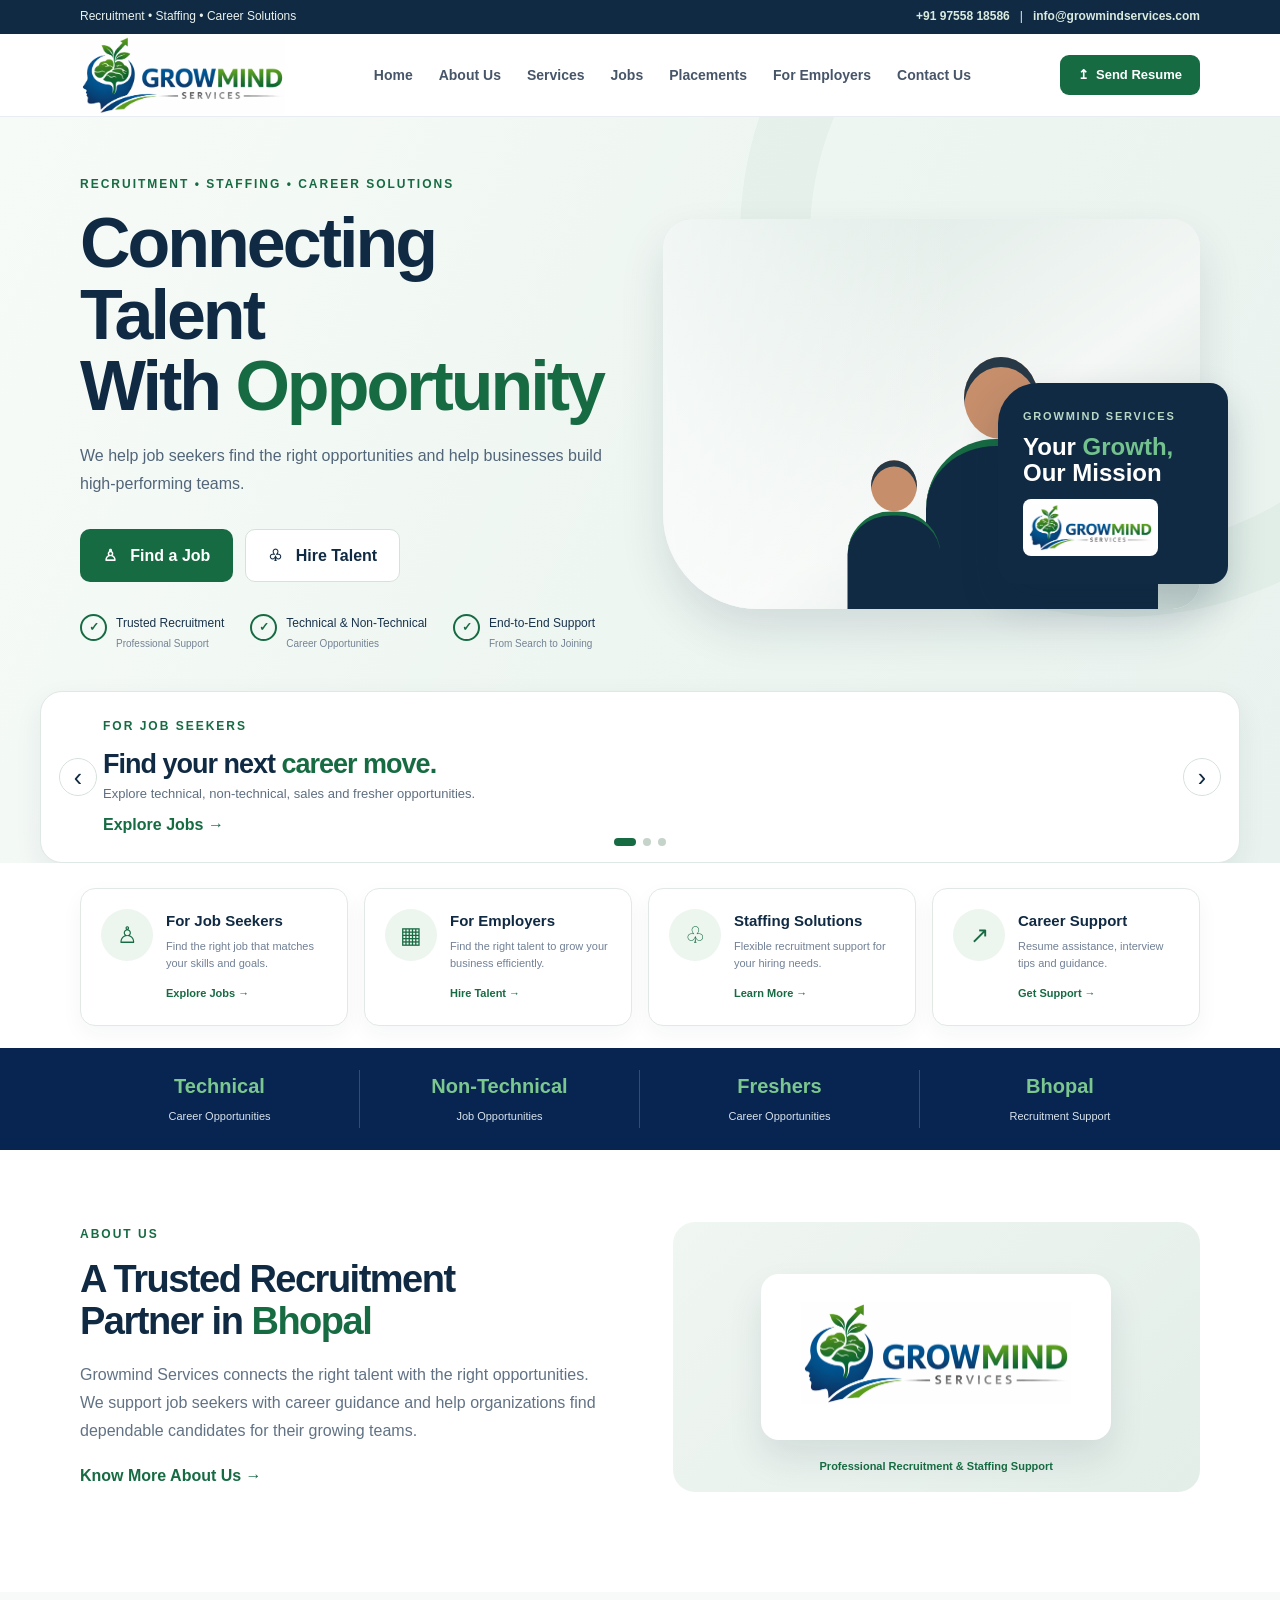
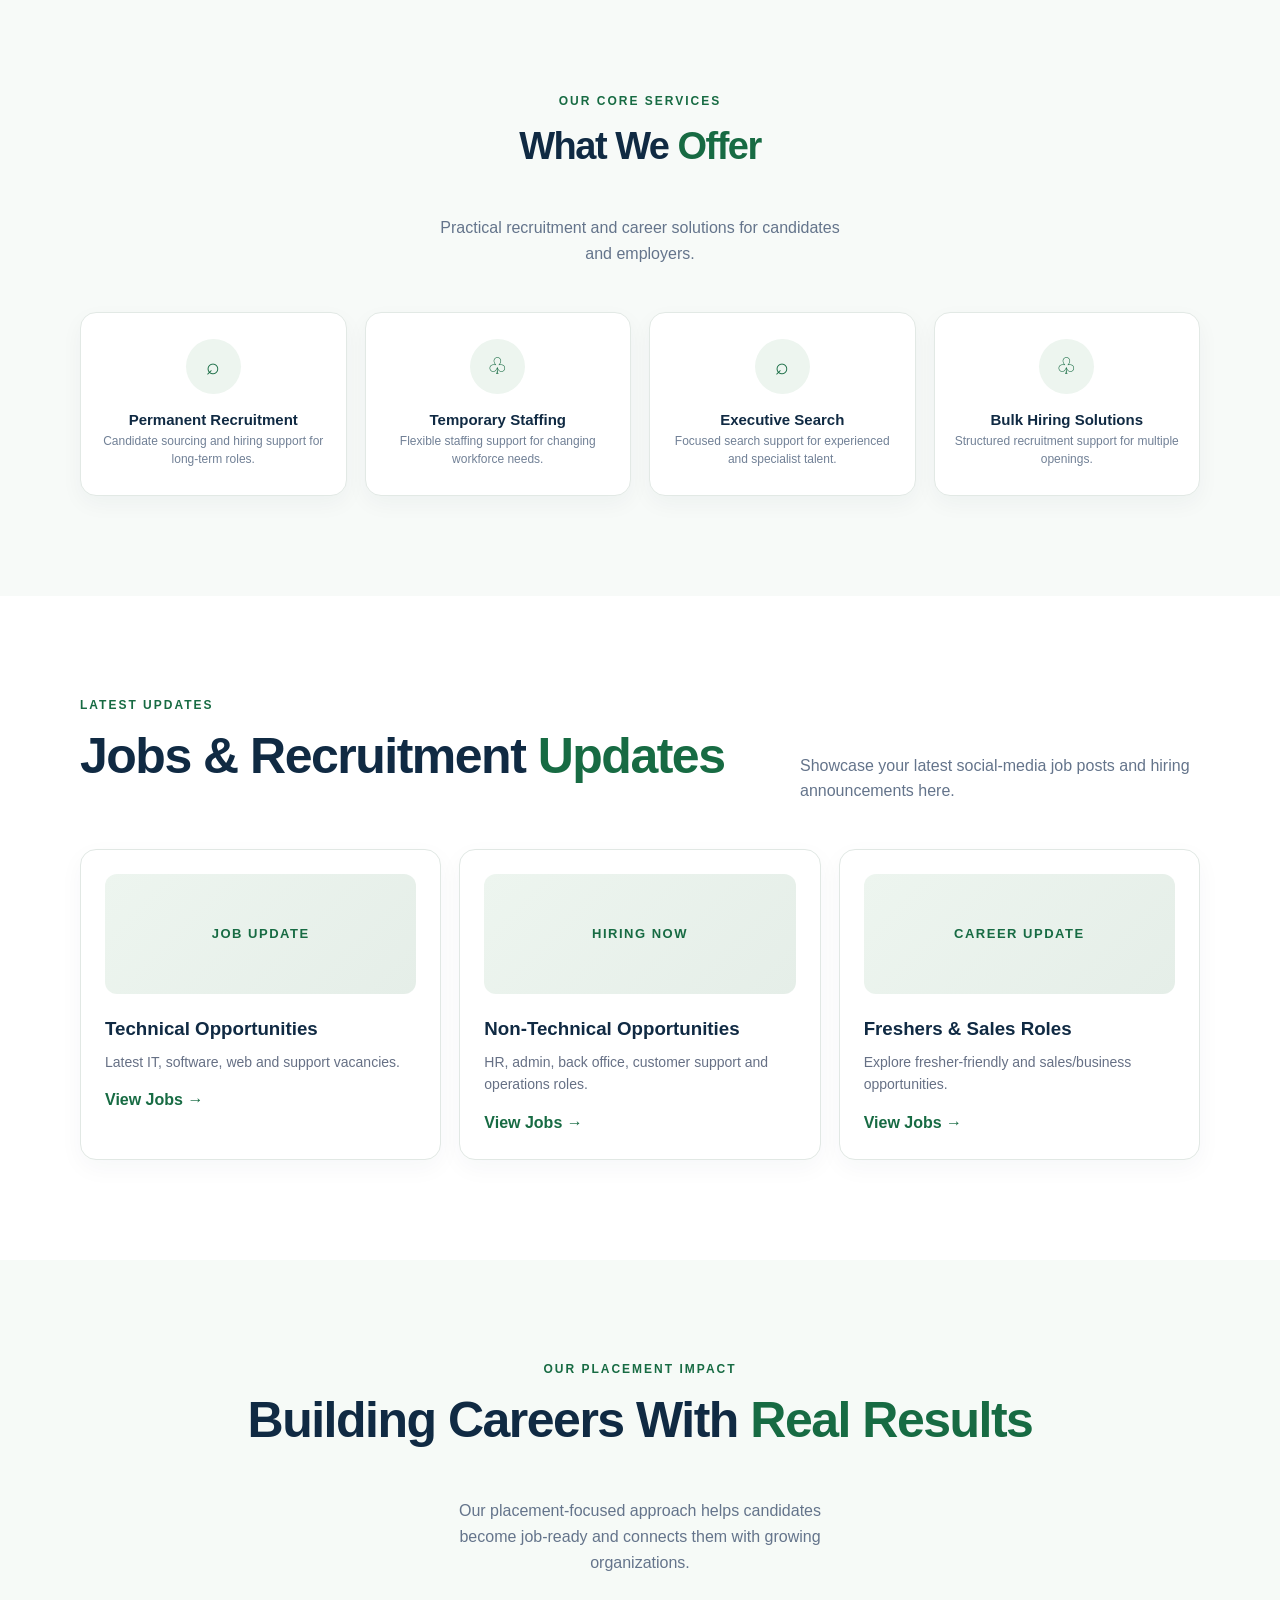
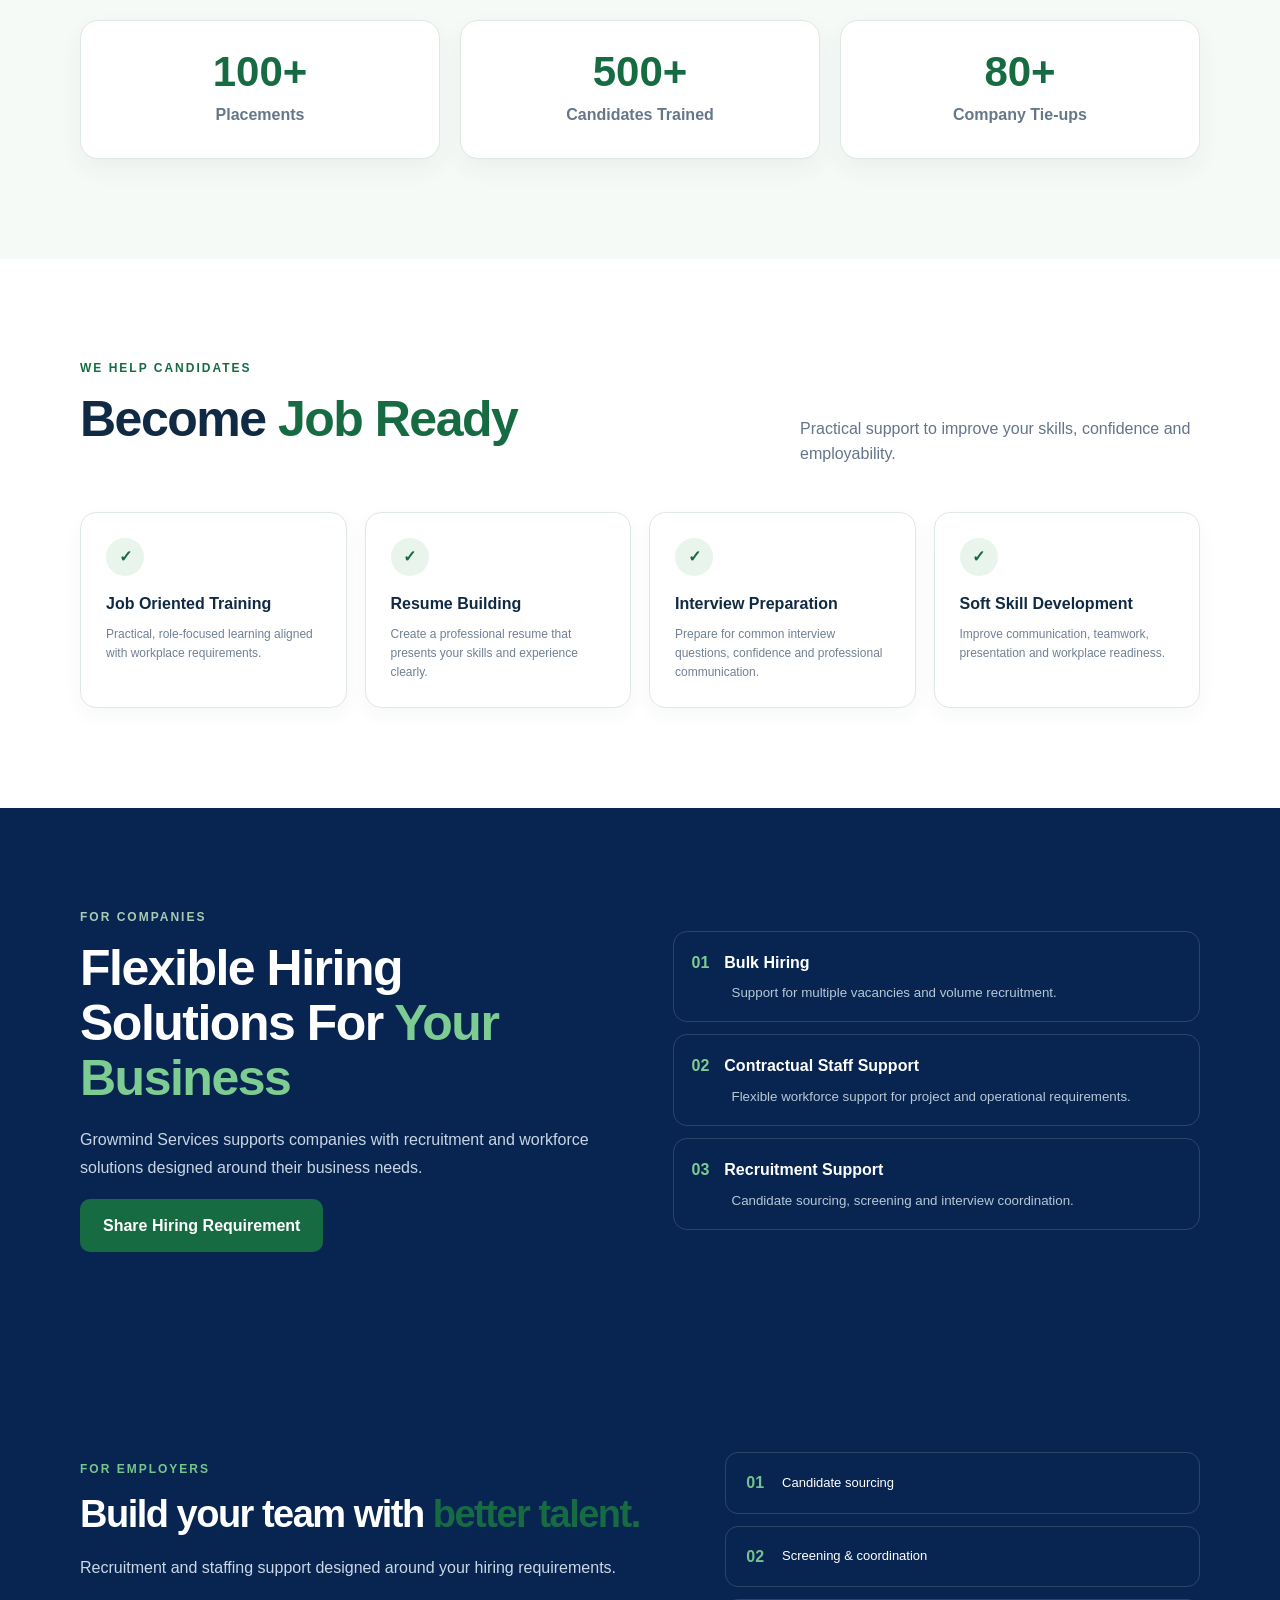
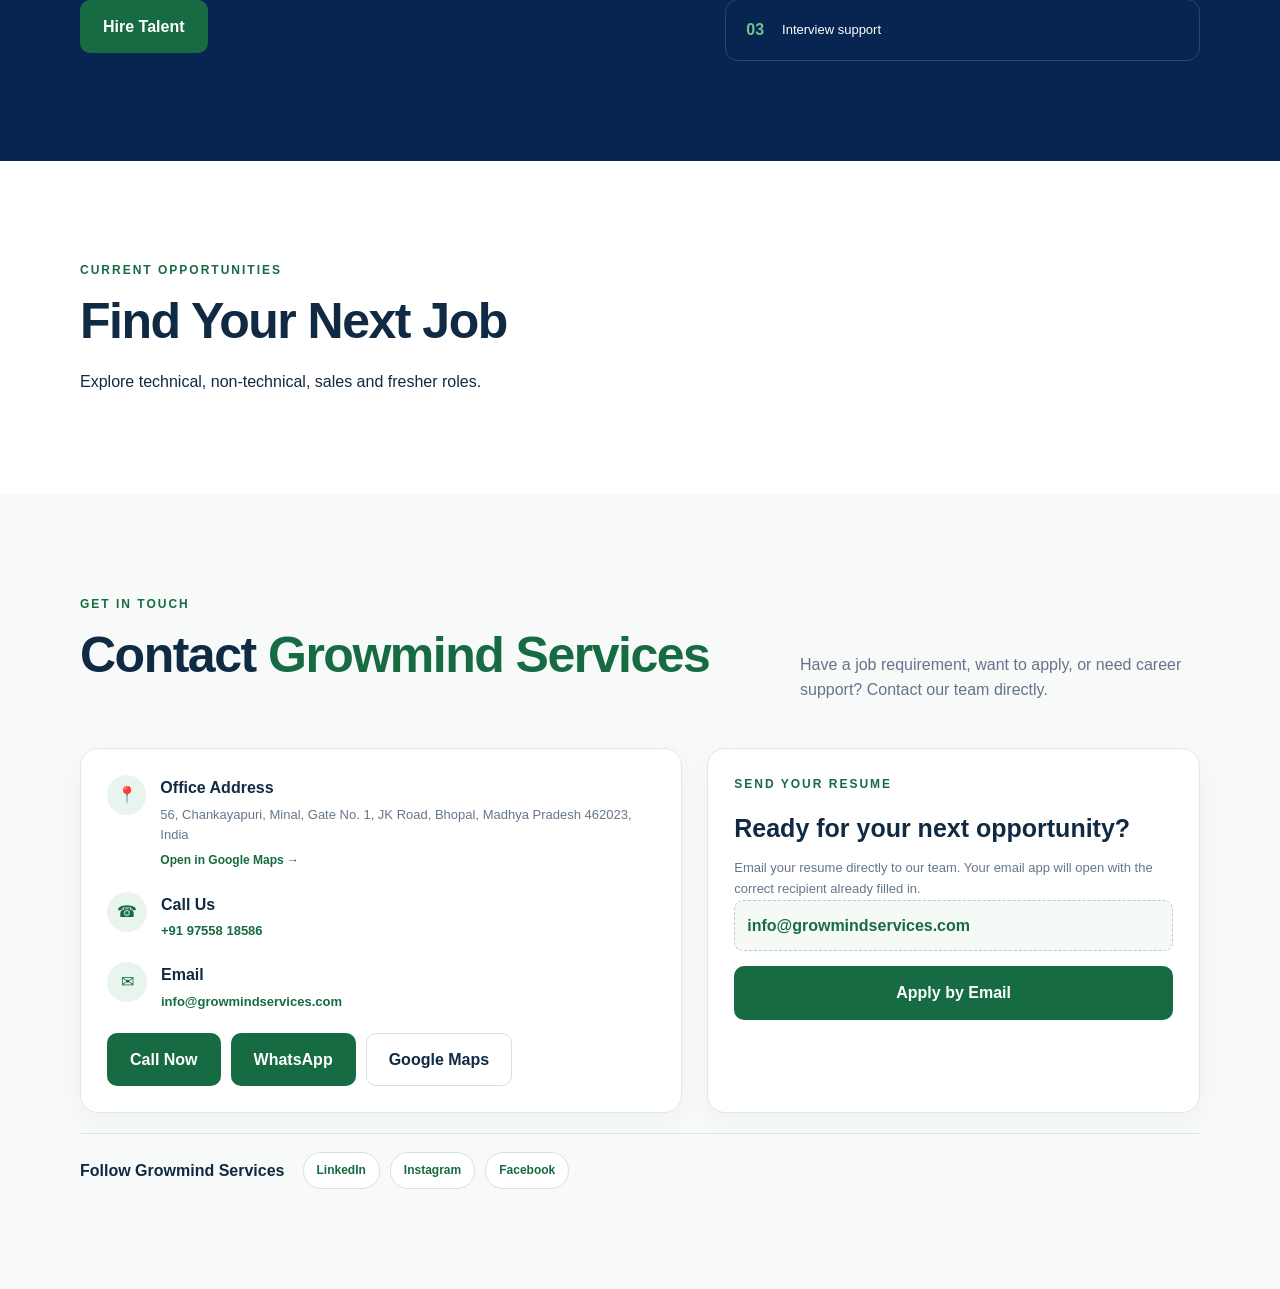
<file: index.html>
<!DOCTYPE html>
<html lang="en">
<head>
  <meta charset="UTF-8">
  <meta name="viewport" content="width=device-width, initial-scale=1.0">
  <meta name="description" content="Growmind Services - Recruitment, staffing and career solutions in Bhopal. Connecting job seekers with the right opportunities and helping businesses hire the right talent.">
  <meta name="keywords" content="Growmind Services, recruitment agency Bhopal, placement consultancy Bhopal, jobs in Bhopal, staffing services">
  <title>Growmind Services | Recruitment & Staffing Solutions</title>
  <link rel="stylesheet" href="style.css">
</head>
<body>
<div class="topbar">
  <div class="container topbar-inner">
    <span>Recruitment • Staffing • Career Solutions</span>
    <span><a href="tel:+919755818586">+91 97558 18586</a> &nbsp; | &nbsp; <a href="mailto:info@growmindservices.com">info@growmindservices.com</a></span>
  </div>
</div>
<header class="header">
  <div class="container nav">
    <a class="logo" href="#home"><img src="growmind-logo.png" alt="Growmind Services"></a>
    <button class="menu" aria-label="Open menu">☰</button>
    <nav>
      <a href="#home">Home</a><a href="#about">About Us</a><a href="#services">Services</a>
      <a href="#jobs">Jobs</a><a href="#placement">Placements</a><a href="#employers">For Employers</a><a href="#contact">Contact Us</a>
    </nav>
    <a class="header-cta" href="#contact">↥&nbsp; Send Resume</a>
  </div>
</header>

<main>
<section id="home" class="poster-hero">
  <div class="container poster-hero-inner">
    <div class="poster-copy">
      <div class="eyebrow">RECRUITMENT • STAFFING • CAREER SOLUTIONS</div>
      <h1>Connecting Talent<br>With <span>Opportunity</span></h1>
      <p>We help job seekers find the right opportunities and help businesses build high-performing teams.</p>
      <div class="actions"><a class="btn primary" href="#jobs">♙ &nbsp; Find a Job</a><a class="btn secondary" href="#employers">♧ &nbsp; Hire Talent</a></div>
      <div class="trust-row">
        <div><b>✓</b><span>Trusted Recruitment<br><small>Professional Support</small></span></div>
        <div><b>✓</b><span>Technical & Non-Technical<br><small>Career Opportunities</small></span></div>
        <div><b>✓</b><span>End-to-End Support<br><small>From Search to Joining</small></span></div>
      </div>
    </div>
    <div class="poster-visual">
      <div class="visual-photo">
        <div class="photo-placeholder">
          <div class="photo-person"><div class="photo-head"></div><div class="photo-body"></div></div>
          <div class="photo-person p2"><div class="photo-head"></div><div class="photo-body"></div></div>
          <div class="photo-person p3"><div class="photo-head"></div><div class="photo-body"></div></div>
        </div>
      </div>
      <div class="mission-card"><div class="mini-label">GROWMIND SERVICES</div><h3>Your <span>Growth,</span><br>Our Mission</h3><img src="growmind-logo.png" alt="Growmind Services"></div>
    </div>
  </div>
  <div class="hero-slider poster-slider" aria-label="Growmind highlights">
    <div class="slide active"><div class="slide-copy"><div class="eyebrow">FOR JOB SEEKERS</div><h2>Find your next <span>career move.</span></h2><p>Explore technical, non-technical, sales and fresher opportunities.</p><a class="text-link" href="#jobs">Explore Jobs →</a></div></div>
    <div class="slide"><div class="slide-copy"><div class="eyebrow">FOR EMPLOYERS</div><h2>Meet the right <span>talent.</span></h2><p>Share your requirement and get recruitment support for your growing team.</p><a class="text-link" href="#employers">Hire Talent →</a></div></div>
    <div class="slide"><div class="slide-copy"><div class="eyebrow">CAREER SUPPORT</div><h2>Grow with <span>confidence.</span></h2><p>Resume assistance, interview guidance and practical career support.</p><a class="text-link" href="#contact">Get Support →</a></div></div>
    <button class="slider-arrow prev" aria-label="Previous slide">‹</button><button class="slider-arrow next" aria-label="Next slide">›</button>
    <div class="slider-dots"><button class="active" aria-label="Slide 1"></button><button aria-label="Slide 2"></button><button aria-label="Slide 3"></button></div>
  </div>
</section>

<section class="quick-services">
  <div class="container quick-grid">
    <a href="#jobs" class="quick-card"><div class="round-icon">♙</div><div><h3>For Job Seekers</h3><p>Find the right job that matches your skills and goals.</p><b>Explore Jobs →</b></div></a>
    <a href="#employers" class="quick-card"><div class="round-icon">▦</div><div><h3>For Employers</h3><p>Find the right talent to grow your business efficiently.</p><b>Hire Talent →</b></div></a>
    <a href="#services" class="quick-card"><div class="round-icon">♧</div><div><h3>Staffing Solutions</h3><p>Flexible recruitment support for your hiring needs.</p><b>Learn More →</b></div></a>
    <a href="#contact" class="quick-card"><div class="round-icon">↗</div><div><h3>Career Support</h3><p>Resume assistance, interview tips and guidance.</p><b>Get Support →</b></div></a>
  </div>
</section>

<section class="stats-band">
  <div class="container stats-grid">
    <div><strong>Technical</strong><span>Career Opportunities</span></div>
    <div><strong>Non-Technical</strong><span>Job Opportunities</span></div>
    <div><strong>Freshers</strong><span>Career Opportunities</span></div>
    <div><strong>Bhopal</strong><span>Recruitment Support</span></div>
  </div>
</section>

<section id="about" class="section about-poster">
  <div class="container two-col">
    <div class="about-copy"><div class="eyebrow">ABOUT US</div><h2>A Trusted Recruitment<br>Partner in <span>Bhopal</span></h2><p>Growmind Services connects the right talent with the right opportunities. We support job seekers with career guidance and help organizations find dependable candidates for their growing teams.</p><a class="text-link" href="#contact">Know More About Us →</a></div>
    <div class="about-visual"><div class="about-logo-card"><img src="growmind-logo.png" alt="Growmind Services"></div><div class="about-caption">Professional Recruitment & Staffing Support</div></div>
  </div>
</section>

<section id="services" class="section service-poster">
  <div class="container">
    <div class="section-head centered"><div><div class="eyebrow">OUR CORE SERVICES</div><h2>What We <span>Offer</span></h2></div><p>Practical recruitment and career solutions for candidates and employers.</p></div>
    <div class="service-grid">
      <article><div class="service-icon">⌕</div><h3>Permanent Recruitment</h3><p>Candidate sourcing and hiring support for long-term roles.</p></article>
      <article><div class="service-icon">♧</div><h3>Temporary Staffing</h3><p>Flexible staffing support for changing workforce needs.</p></article>
      <article><div class="service-icon">⌕</div><h3>Executive Search</h3><p>Focused search support for experienced and specialist talent.</p></article>
      <article><div class="service-icon">♧</div><h3>Bulk Hiring Solutions</h3><p>Structured recruitment support for multiple openings.</p></article>
    </div>
  </div>
</section>

<section class="section social-jobs-poster">
  <div class="container">
    <div class="section-head"><div><div class="eyebrow">LATEST UPDATES</div><h2>Jobs & Recruitment <span>Updates</span></h2></div><p>Showcase your latest social-media job posts and hiring announcements here.</p></div>
    <div class="social-grid">
      <article class="social-card"><div class="social-placeholder">JOB UPDATE</div><h3>Technical Opportunities</h3><p>Latest IT, software, web and support vacancies.</p><a href="#jobs" class="text-link">View Jobs →</a></article>
      <article class="social-card"><div class="social-placeholder">HIRING NOW</div><h3>Non-Technical Opportunities</h3><p>HR, admin, back office, customer support and operations roles.</p><a href="#jobs" class="text-link">View Jobs →</a></article>
      <article class="social-card"><div class="social-placeholder">CAREER UPDATE</div><h3>Freshers & Sales Roles</h3><p>Explore fresher-friendly and sales/business opportunities.</p><a href="#jobs" class="text-link">View Jobs →</a></article>
    </div>
  </div>
</section>


<section id="placement" class="section placement-section">
  <div class="container">
    <div class="section-head centered">
      <div><div class="eyebrow">OUR PLACEMENT IMPACT</div><h2>Building Careers With <span>Real Results</span></h2></div>
      <p>Our placement-focused approach helps candidates become job-ready and connects them with growing organizations.</p>
    </div>
    <div class="placement-stats">
      <div class="placement-stat"><strong>100+</strong><span>Placements</span></div>
      <div class="placement-stat"><strong>500+</strong><span>Candidates Trained</span></div>
      <div class="placement-stat"><strong>80+</strong><span>Company Tie-ups</span></div>
    </div>
  </div>
</section>

<section id="candidates" class="section candidate-section">
  <div class="container">
    <div class="section-head"><div><div class="eyebrow">WE HELP CANDIDATES</div><h2>Become <span>Job Ready</span></h2></div><p>Practical support to improve your skills, confidence and employability.</p></div>
    <div class="candidate-grid">
      <article><div class="feature-icon">✓</div><h3>Job Oriented Training</h3><p>Practical, role-focused learning aligned with workplace requirements.</p></article>
      <article><div class="feature-icon">✓</div><h3>Resume Building</h3><p>Create a professional resume that presents your skills and experience clearly.</p></article>
      <article><div class="feature-icon">✓</div><h3>Interview Preparation</h3><p>Prepare for common interview questions, confidence and professional communication.</p></article>
      <article><div class="feature-icon">✓</div><h3>Soft Skill Development</h3><p>Improve communication, teamwork, presentation and workplace readiness.</p></article>
    </div>
  </div>
</section>

<section id="company-solutions" class="section dark company-section">
  <div class="container">
    <div class="two-col">
      <div>
        <div class="eyebrow">FOR COMPANIES</div>
        <h2>Flexible Hiring Solutions For <span>Your Business</span></h2>
        <p>Growmind Services supports companies with recruitment and workforce solutions designed around their business needs.</p>
        <a class="btn primary" href="mailto:info@growmindservices.com?subject=Hiring%20Requirement">Share Hiring Requirement</a>
      </div>
      <div class="company-services">
        <div><b>01</b><span>Bulk Hiring</span><small>Support for multiple vacancies and volume recruitment.</small></div>
        <div><b>02</b><span>Contractual Staff Support</span><small>Flexible workforce support for project and operational requirements.</small></div>
        <div><b>03</b><span>Recruitment Support</span><small>Candidate sourcing, screening and interview coordination.</small></div>
      </div>
    </div>
  </div>
</section>

<section id="employers" class="section dark employer-poster"><div class="container two-col"><div><div class="eyebrow">FOR EMPLOYERS</div><h2>Build your team with <span>better talent.</span></h2><p>Recruitment and staffing support designed around your hiring requirements.</p><a class="btn primary" href="#contact">Hire Talent</a></div><div class="employer-points"><div><b>01</b><span>Candidate sourcing</span></div><div><b>02</b><span>Screening & coordination</span></div><div><b>03</b><span>Interview support</span></div></div></div></section>

<section id="jobs" class="section"><div class="container"><div class="eyebrow">CURRENT OPPORTUNITIES</div><h2>Find Your Next Job</h2><p>Explore technical, non-technical, sales and fresher roles.</p></div></section>
<section id="contact" class="section contact-final">
  <div class="container">
    <div class="section-head">
      <div><div class="eyebrow">GET IN TOUCH</div><h2>Contact <span>Growmind Services</span></h2></div>
      <p>Have a job requirement, want to apply, or need career support? Contact our team directly.</p>
    </div>
    <div class="contact-final-grid">
      <div class="contact-details">
        <div class="contact-detail"><span>📍</span><div><b>Office Address</b><p>56, Chankayapuri, Minal, Gate No. 1, JK Road, Bhopal, Madhya Pradesh 462023, India</p><a class="map-link" target="_blank" rel="noopener" href="https://www.google.com/maps/search/?api=1&query=56%2C%20Chankayapuri%2C%20Minal%2C%20Gate%20No.%201%2C%20JK%20Road%2C%20Bhopal%2C%20Madhya%20Pradesh%20462023">Open in Google Maps →</a></div></div>
        <div class="contact-detail"><span>☎</span><div><b>Call Us</b><p><a href="tel:+919755818586">+91 97558 18586</a></p></div></div>
        <div class="contact-detail"><span>✉</span><div><b>Email</b><p><a href="mailto:info@growmindservices.com">info@growmindservices.com</a></p></div></div>
        <div class="contact-actions">
          <a class="btn primary" href="tel:+919755818586">Call Now</a>
          <a class="btn whatsapp" target="_blank" rel="noopener" href="https://wa.me/919755818586?text=Hello%20Growmind%20Services%2C%20I%20would%20like%20to%20know%20more.">WhatsApp</a>
          <a class="btn secondary" target="_blank" rel="noopener" href="https://www.google.com/maps/search/?api=1&query=56%2C%20Chankayapuri%2C%20Minal%2C%20Gate%20No.%201%2C%20JK%20Road%2C%20Bhopal%2C%20Madhya%20Pradesh%20462023">Google Maps</a>
        </div>
      </div>
      <div class="contact-card">
        <div class="eyebrow">SEND YOUR RESUME</div>
        <h3>Ready for your next opportunity?</h3>
        <p>Email your resume directly to our team. Your email app will open with the correct recipient already filled in.</p>
        <a class="email-apply" href="mailto:info@growmindservices.com?subject=Job%20Application%20-%20Resume">info@growmindservices.com</a>
        <a class="btn primary wide" href="mailto:info@growmindservices.com?subject=Job%20Application%20-%20Resume">Apply by Email</a>
      </div>
    </div>
    <div class="social-row">
      <span>Follow Growmind Services</span>
      <a href="https://www.linkedin.com/" target="_blank" rel="noopener">LinkedIn</a>
      <a href="https://www.instagram.com/" target="_blank" rel="noopener">Instagram</a>
      <a href="https://www.facebook.com/" target="_blank" rel="noopener">Facebook</a>
    </div>
  </div>
</section>
</file>
<file: style.css>
*{box-sizing:border-box;margin:0;padding:0}html{scroll-behavior:smooth}body{font-family:Inter,Arial,sans-serif;color:#102A43;line-height:1.6;background:#fff}a{text-decoration:none;color:inherit}.container{width:min(1120px,92%);margin:auto}.header{position:sticky;top:0;z-index:20;background:rgba(255,255,255,.95);backdrop-filter:blur(10px);border-bottom:1px solid #e8edf3}.nav{height:74px;display:flex;align-items:center;justify-content:space-between}.logo{display:flex;align-items:center;height:52px}.logo img{width:190px;height:auto;display:block}.logo span{display:inline-grid;place-items:center;width:34px;height:34px;border-radius:10px;background:#176B43;color:white;margin-right:7px}.logo b{font-weight:500;color:#64748b}.nav nav{display:flex;gap:26px;font-size:14px;font-weight:600;color:#475569}.nav nav a:hover{color:#176B43}.menu{display:none;border:0;background:none;font-size:24px}.hero{padding:90px 0 80px;background:radial-gradient(circle at 85% 20%,#EEF5F0 0,#F8FAF9 30%,#fff 65%)}.hero-grid{display:grid;grid-template-columns:1.15fr .85fr;gap:70px;align-items:center}.eyebrow{font-size:12px;letter-spacing:2px;font-weight:800;color:#176B43;margin-bottom:14px}.hero h1{font-size:clamp(46px,6vw,76px);line-height:1.02;letter-spacing:-3px;margin-bottom:24px}.hero h1 span,h2 span{color:#176B43}.lead{font-size:19px;color:#536174;max-width:650px}.actions{display:flex;gap:12px;margin:32px 0}.btn{display:inline-flex;align-items:center;justify-content:center;padding:13px 22px;border-radius:10px;font-weight:750;border:1px solid transparent;cursor:pointer}.primary{background:#176B43;color:white}.secondary{border-color:#d8e0eb;background:white}.small{padding:9px 16px;background:#176B43;color:white}.trust{display:flex;gap:18px;flex-wrap:wrap;font-size:12px;color:#64748b}.hero-card{background:#fff;border:1px solid #e2e8f0;border-radius:22px;padding:26px;box-shadow:0 25px 60px rgba(30,55,90,.12)}.card-top{font-weight:800;margin-bottom:22px}.dot{display:inline-block;width:10px;height:10px;border-radius:50%;background:#16a34a;margin-right:8px}.stat{padding:20px 0;border-top:1px solid #edf1f5}.stat strong,.stat span{display:block}.stat strong{font-size:18px}.stat span{color:#64748b;font-size:14px}.strip{background:#102A43;color:white}.strip-grid{display:grid;grid-template-columns:repeat(4,1fr)}.strip-grid div{padding:24px 15px;border-right:1px solid #2B4158;display:flex;gap:12px;align-items:center}.strip-grid b{color:#A9C9B5}.strip-grid span{font-size:13px}.section{padding:100px 0}.light{background:#F6F8F7}.two-col{display:grid;grid-template-columns:1fr 1fr;gap:80px}.section h2{font-size:clamp(32px,4vw,50px);line-height:1.1;letter-spacing:-1.5px;margin-bottom:20px}.two-col p{color:#59677a;margin-bottom:18px}.text-link{font-weight:800;color:#176B43}.section-head{display:flex;justify-content:space-between;gap:30px;align-items:end;margin-bottom:45px}.section-head>p{max-width:400px;color:#64748b}.cards{display:grid;grid-template-columns:repeat(3,1fr);gap:18px}.cards article{background:white;border:1px solid #e3e9f1;border-radius:16px;padding:28px;transition:.2s}.cards article:hover{transform:translateY(-4px);box-shadow:0 15px 35px rgba(30,55,90,.08)}.icon{font-size:12px;font-weight:900;color:#176B43;margin-bottom:35px}.cards h3{font-size:20px;margin-bottom:8px}.cards p,.job p,.steps p{font-size:14px;color:#667085}.job-list{display:grid;gap:12px}.job{border:1px solid #e1e7ef;border-radius:14px;padding:22px 25px;display:flex;align-items:center;justify-content:space-between;gap:20px}.job h3{margin:6px 0 2px}.tag{font-size:11px;background:#edf4ff;color:#176B43;padding:5px 9px;border-radius:20px;font-weight:800}.note{font-size:12px;color:#7a8698;margin-top:18px}.dark{background:#102A43;color:white}.dark .eyebrow{color:#A9C9B5}.employer{display:grid;grid-template-columns:1fr 1fr;gap:80px;align-items:center}.employer p{color:#bdc7d6;margin-bottom:25px}.light-btn{background:white;color:#102A43}.process h2{margin-bottom:45px}.steps{display:grid;grid-template-columns:repeat(4,1fr);gap:18px}.steps>div{border-top:2px solid #dce4ef;padding-top:18px}.steps b{color:#176B43}.steps h3{margin:18px 0 4px}.contact{background:#F6F8F7}.contact-grid{display:grid;grid-template-columns:1fr .85fr;gap:80px}.contact-grid>div>p{color:#667085;max-width:560px;margin-bottom:30px}.contact-item{border-top:1px solid #dfe5ec;padding:15px 0;display:grid;grid-template-columns:90px 1fr;gap:10px;font-size:14px}.contact-item span{color:#667085}form{background:white;padding:28px;border-radius:16px;border:1px solid #e1e7ef}label{display:block;font-size:13px;font-weight:750;margin-bottom:15px}input,select,textarea{width:100%;margin-top:7px;border:1px solid #d6dee9;border-radius:9px;padding:12px;font:inherit;outline:none}input:focus,select:focus,textarea:focus{border-color:#176B43}form small{display:block;color:#7b8797;margin-top:10px}footer{background:#0C2033;color:#cbd5e1;padding-top:45px}.footer-grid{display:flex;justify-content:space-between;gap:30px;padding-bottom:35px}.footer-grid p{font-size:13px;margin-top:12px;color:#8f9caf}.footer-grid>div:last-child{display:flex;gap:20px;font-size:13px}.copyright{text-align:center;border-top:1px solid #23384D;padding:18px;font-size:12px;color:#7e8a9d}@media(max-width:800px){.nav nav{display:none}.menu{display:block}.hero{padding:60px 0}.hero-grid,.two-col,.employer,.contact-grid{grid-template-columns:1fr;gap:40px}.hero h1{letter-spacing:-2px}.strip-grid,.cards,.steps{grid-template-columns:1fr 1fr}.section{padding:70px 0}.section-head{display:block}.section-head>p{margin-top:15px}.footer-grid{display:block}.footer-grid>div:last-child{margin-top:25px;flex-wrap:wrap}}@media(max-width:500px){.strip-grid,.cards,.steps{grid-template-columns:1fr}.actions{flex-direction:column}.btn{width:100%}.job{align-items:flex-start;flex-direction:column}.hero-card{padding:20px}.section h2{font-size:34px}}
:root{--navy:#102A43;--green:#176B43;--soft:#F6F8F7;--gold:#B7954B}
.hero{background:radial-gradient(circle at 85% 20%,#EAF2ED 0,#F8FAF9 34%,#fff 68%)}
.eyebrow{color:var(--green)}
.hero h1 span,h2 span{color:var(--green)}
.primary,.small{background:var(--green)}
.secondary{border-color:#D7E1DB}
.text-link{color:var(--green)}
.icon,.tag,.steps b{color:var(--green)}
.tag{background:#EEF5F0}
.cards article:hover{box-shadow:0 15px 35px rgba(16,42,67,.08)}
.strip{background:var(--navy)}
.dark{background:var(--navy)}
.light-btn{color:var(--navy)}
footer{background:#0C2033}
.logo span{background:none}
@media(max-width:800px){.logo img{width:165px}}

.hero-slider{position:relative;margin-top:34px;min-height:245px;border:1px solid #e1e8e4;border-radius:22px;overflow:hidden;background:linear-gradient(135deg,#f7faf8,#edf4ef);box-shadow:0 16px 40px rgba(16,42,67,.07)}
.slide{display:none;min-height:245px;padding:34px 70px;align-items:center}.slide.active{display:flex}.slide-copy{max-width:650px}.slide h2{font-size:clamp(30px,4vw,48px);line-height:1.08;letter-spacing:-1px;margin-bottom:12px}.slide p{color:#5f6f80;max-width:600px;margin-bottom:18px}.slider-arrow{position:absolute;top:50%;transform:translateY(-50%);width:38px;height:38px;border:1px solid #d7e1db;border-radius:50%;background:#fff;color:#102a43;font-size:25px;cursor:pointer}.slider-arrow.prev{left:18px}.slider-arrow.next{right:18px}.slider-dots{position:absolute;bottom:16px;left:50%;transform:translateX(-50%);display:flex;gap:7px}.slider-dots button{width:8px;height:8px;padding:0;border:0;border-radius:50%;background:#c6d3cb;cursor:pointer}.slider-dots button.active{background:#176b43;width:22px;border-radius:8px}.social-grid{display:grid;grid-template-columns:repeat(3,1fr);gap:18px}.social-card{background:#fff;border:1px solid #e1e8e4;border-radius:16px;padding:24px;box-shadow:0 8px 25px rgba(16,42,67,.04)}.social-placeholder{height:120px;border-radius:12px;background:linear-gradient(135deg,#edf5ef,#e5eee8);display:grid;place-items:center;color:#176b43;font-size:13px;font-weight:800;letter-spacing:1.5px;margin-bottom:20px}.social-card h3{margin-bottom:7px}.social-card p{font-size:14px;color:#667085;margin-bottom:14px}.contact-item a{color:#176b43;font-weight:700}
@media(max-width:800px){.slide{padding:30px 48px}.social-grid{grid-template-columns:1fr}.hero-slider{min-height:275px}.slide{min-height:275px}}

.job-filters{display:flex;gap:10px;flex-wrap:wrap;margin:0 0 22px}.job-filter{border:1px solid #d7e1db;background:#fff;color:#4f6273;border-radius:22px;padding:9px 15px;font-weight:700;cursor:pointer}.job-filter:hover,.job-filter.active{background:#176b43;color:#fff;border-color:#176b43}.job.hidden{display:none}

/* Premium home hero refresh */
.topbar{background:#102a43;color:#eaf2ee;font-size:12px}.topbar-inner{height:34px;display:flex;align-items:center;justify-content:space-between}.topbar a{color:#d9eadf;font-weight:700}.header{background:rgba(255,255,255,.97)}.nav{height:82px}.logo img{width:205px}.header-cta{background:#176b43;color:#fff;padding:10px 18px;border-radius:9px;font-size:13px;font-weight:800}.hero-pro{position:relative;overflow:hidden;padding:74px 0 55px;background:linear-gradient(135deg,#fbfdfc 0%,#f3f8f5 55%,#eef5f1 100%)}.hero-glow{position:absolute;width:520px;height:520px;border-radius:50%;right:-190px;top:-170px;background:rgba(23,107,67,.07);filter:blur(4px)}.hero-layout{display:grid;grid-template-columns:1.02fr .98fr;gap:65px;align-items:center}.hero-copy{position:relative;z-index:2}.hero-copy h1{font-size:clamp(48px,6vw,72px);line-height:1.02;letter-spacing:-3px;margin-bottom:22px;color:#102a43}.hero-copy h1 span{color:#176b43}.hero-copy .lead{max-width:620px;font-size:17px;line-height:1.75}.hero-contact{display:flex;gap:28px;flex-wrap:wrap;margin-top:26px}.hero-contact a{display:flex;align-items:center;gap:10px;color:#102a43}.hero-contact small,.hero-contact strong{display:block}.hero-contact small{color:#718096;font-size:11px}.hero-contact strong{font-size:13px}.contact-icon{display:grid;place-items:center;width:34px;height:34px;border-radius:50%;background:#e8f2ec;color:#176b43;font-weight:900}.hero-visual{position:relative;min-height:430px}.visual-panel{position:absolute;inset:0 15px 0 15px;border-radius:30px;background:linear-gradient(145deg,#102a43 0%,#163c5a 62%,#176b43 100%);overflow:hidden;box-shadow:0 24px 55px rgba(16,42,67,.18)}.visual-panel:after{content:"";position:absolute;width:360px;height:360px;border-radius:50%;border:1px solid rgba(255,255,255,.12);right:-110px;bottom:-160px}.visual-brand{position:absolute;top:28px;left:30px;background:rgba(255,255,255,.95);padding:9px 14px;border-radius:12px;z-index:3}.visual-brand img{width:170px;display:block}.visual-copy{position:absolute;left:32px;bottom:40px;color:#fff;z-index:3;max-width:290px}.mini-label{font-size:11px;letter-spacing:1.8px;color:#b9d7c5;font-weight:800;margin-bottom:9px}.visual-copy h3{font-size:32px;line-height:1.08;margin-bottom:10px}.visual-copy h3 span{color:#73c28e}.visual-copy p{color:#d7e2ea;font-size:13px}.person{position:absolute;bottom:-20px;z-index:2;opacity:.96}.person-one{right:80px}.person-two{right:-10px;transform:scale(.82);transform-origin:bottom}.person-head{width:82px;height:92px;background:#d6a17f;border-radius:50% 50% 46% 46%;position:relative;margin:auto;box-shadow:inset 0 12px 0 #182c3c}.person-body{width:150px;height:205px;background:#f3f5f6;border-radius:70px 70px 0 0;margin-top:-2px;border-top:7px solid #176b43}.person-two .person-head{background:#b98263}.person-two .person-body{background:#dbe8e0;border-top-color:#102a43}.visual-orbit{position:absolute;border:1px solid rgba(255,255,255,.12);border-radius:50%;z-index:1}.orbit-one{width:330px;height:330px;right:5px;top:55px}.orbit-two{width:250px;height:250px;right:45px;top:95px}.floating-card{position:absolute;z-index:4;background:#fff;border:1px solid #e1e8e4;border-radius:14px;box-shadow:0 15px 35px rgba(16,42,67,.13);padding:13px 16px;display:flex;gap:10px;align-items:center}.floating-card>span{display:grid;place-items:center;width:30px;height:30px;border-radius:50%;background:#eaf4ee;color:#176b43;font-weight:900}.floating-card strong,.floating-card small{display:block}.floating-card strong{font-size:12px;color:#102a43}.floating-card small{font-size:10px;color:#718096;margin-top:2px}.card-jobs{left:-12px;top:82px}.card-support{right:-8px;bottom:58px}.hero-slider-pro{margin-top:46px;background:#fff;border:1px solid #e1e8e4;box-shadow:0 12px 35px rgba(16,42,67,.07);min-height:175px;border-radius:18px}.hero-slider-pro .slide{min-height:175px;padding:28px 65px}.hero-slider-pro .slide h2{font-size:28px;margin-bottom:7px}.hero-slider-pro .slide p{margin-bottom:8px;font-size:13px}.hero-slider-pro .slider-dots{bottom:12px}.hero-slider-pro .slider-arrow{width:34px;height:34px;font-size:22px}.strip{margin-top:0}.strip-grid{border-radius:0}
@media(max-width:900px){.hero-layout{grid-template-columns:1fr;gap:40px}.hero-visual{min-height:390px}.card-jobs{left:0}.card-support{right:0}.header-cta{display:none}}
@media(max-width:800px){.topbar-inner{justify-content:center}.topbar-inner span:last-child{display:none}.nav{height:72px}.logo img{width:180px}.hero-pro{padding-top:52px}.hero-copy h1{font-size:48px}.hero-visual{min-height:350px}.visual-copy{left:22px;bottom:28px}.visual-copy h3{font-size:27px}.person-one{right:55px}.person-two{right:-8px}.floating-card{padding:10px}.card-jobs{top:62px}.card-support{bottom:38px}.hero-slider-pro .slide{padding:24px 48px}.hero-slider-pro .slide h2{font-size:24px}}
@media(max-width:500px){.hero-copy h1{font-size:42px;letter-spacing:-2px}.hero-visual{min-height:320px}.visual-brand img{width:140px}.visual-brand{left:18px;top:18px}.person-one{right:30px;transform:scale(.82);transform-origin:bottom}.person-two{display:none}.floating-card{font-size:11px}.card-jobs{left:4px}.card-support{right:4px}.hero-contact{gap:15px}.hero-slider-pro .slide{padding:22px 42px}.hero-slider-pro .slide p{font-size:12px}}

/* Exact Growmind Services logo supplied by the owner */
.logo img{width:205px;height:auto;object-fit:contain;background:transparent}
.visual-brand img{width:170px;height:auto;object-fit:contain}
@media(max-width:800px){.logo img{width:180px}.visual-brand img{width:145px}}

/* Poster-inspired corporate homepage */
.poster-hero{background:linear-gradient(115deg,#f7fbf8 0%,#eef6f1 52%,#e9f2ee 100%);padding:58px 0 0;position:relative;overflow:hidden}.poster-hero:after{content:"";position:absolute;right:-220px;top:-260px;width:620px;height:620px;border-radius:50%;border:70px solid rgba(23,107,67,.045)}.poster-hero-inner{display:grid;grid-template-columns:1fr 1fr;gap:45px;align-items:center;position:relative;z-index:2}.poster-copy h1{font-size:clamp(45px,5.6vw,70px);line-height:1.02;letter-spacing:-3px;color:#102a43;margin:14px 0 20px}.poster-copy h1 span{color:#176b43}.poster-copy>p{font-size:16px;line-height:1.7;max-width:560px;color:#526579}.trust-row{display:flex;gap:26px;flex-wrap:wrap;margin-top:28px}.trust-row>div{display:flex;gap:9px;align-items:flex-start;font-size:12px;color:#19334c}.trust-row b{display:grid;place-items:center;width:27px;height:27px;border:2px solid #176b43;border-radius:50%;color:#176b43}.trust-row small{color:#738294;font-size:10px}.poster-visual{min-height:390px;position:relative}.visual-photo{height:390px;border-radius:28px 28px 28px 95px;overflow:hidden;background:linear-gradient(135deg,#dce8e4,#f8fbfa);box-shadow:0 22px 45px rgba(16,42,67,.12);position:relative}.photo-placeholder{height:100%;position:relative;background:linear-gradient(145deg,#d8e7e1 0%,#f4f7f5 58%,#c9d9d3 100%)}.photo-placeholder:before{content:"";position:absolute;inset:0;background:linear-gradient(90deg,rgba(255,255,255,.65),transparent 55%)}.photo-person{position:absolute;bottom:-20px;right:23%;width:150px}.photo-head{width:74px;height:82px;border-radius:50%;background:#c68e6b;margin:auto;box-shadow:inset 0 10px #273847}.photo-body{height:190px;border-radius:70px 70px 0 0;background:#102a43;border-top:7px solid #176b43}.photo-person.p2{right:4%;transform:scale(.72);transform-origin:bottom}.photo-person.p3{right:43%;transform:scale(.62);transform-origin:bottom}.mission-card{position:absolute;right:-28px;bottom:25px;background:#102a43;color:#fff;border-radius:40px 18px 18px 18px;padding:25px 25px 20px;width:230px;box-shadow:0 18px 38px rgba(16,42,67,.2)}.mission-card h3{font-size:24px;line-height:1.08;margin:7px 0 13px}.mission-card h3 span{color:#73c28e}.mission-card img{width:135px;background:#fff;border-radius:8px;padding:5px}.poster-slider{margin:38px auto 0!important;max-width:1200px;background:#fff!important;min-height:160px!important;border:1px solid #e0e8e3!important;box-shadow:0 10px 28px rgba(16,42,67,.07)!important}.poster-slider .slide{min-height:160px!important;padding:25px 62px!important}.poster-slider .slide h2{font-size:27px!important;margin:5px 0!important}.poster-slider .slide p{font-size:13px!important;margin:0 0 7px!important}.quick-services{padding:25px 0 22px;background:#fff}.quick-grid{display:grid;grid-template-columns:repeat(4,1fr);gap:16px}.quick-card{display:flex;gap:13px;padding:20px;border:1px solid #e2e9e5;border-radius:15px;background:#fff;box-shadow:0 8px 22px rgba(16,42,67,.045);color:#102a43}.quick-card:hover{transform:translateY(-2px);box-shadow:0 12px 28px rgba(16,42,67,.08)}.round-icon{width:52px;height:52px;flex:0 0 52px;border-radius:50%;display:grid;place-items:center;background:#edf5ef;color:#176b43;font-size:23px}.quick-card h3{font-size:15px;margin-bottom:5px}.quick-card p{font-size:11px;color:#718096;line-height:1.5;margin-bottom:8px}.quick-card b{font-size:11px;color:#176b43}.stats-band{background:#082552;padding:22px 0}.stats-grid{display:grid;grid-template-columns:repeat(4,1fr)}.stats-grid>div{text-align:center;color:#fff;border-right:1px solid rgba(255,255,255,.18)}.stats-grid>div:last-child{border:0}.stats-grid strong{display:block;font-size:20px;color:#7bc78d}.stats-grid span{font-size:11px;color:#d9e4ec}.about-poster{padding-top:72px}.two-col{display:grid;grid-template-columns:1fr 1fr;gap:65px;align-items:center}.about-copy h2,.service-poster h2,.employer-poster h2{font-size:38px;line-height:1.12;color:#102a43;margin:8px 0 18px}.about-copy h2 span,.service-poster h2 span,.employer-poster h2 span{color:#176b43}.about-copy p,.employer-poster p{color:#617285;line-height:1.75;max-width:560px}.about-visual{min-height:270px;border-radius:22px;background:linear-gradient(135deg,#f0f6f2,#e3eee8);display:grid;place-items:center;position:relative;overflow:hidden}.about-logo-card{background:#fff;border-radius:18px;padding:28px 40px;box-shadow:0 18px 35px rgba(16,42,67,.1)}.about-logo-card img{width:270px}.about-caption{position:absolute;bottom:16px;left:50%;transform:translateX(-50%);font-size:11px;color:#176b43;white-space:nowrap;font-weight:800}.service-poster{background:#f7faf8}.section-head.centered{justify-content:center;text-align:center;display:flex;flex-direction:column;align-items:center}.service-grid{display:grid;grid-template-columns:repeat(4,1fr);gap:18px;margin-top:28px}.service-grid article{background:#fff;border:1px solid #e2e9e5;border-radius:16px;padding:26px 20px;text-align:center;box-shadow:0 8px 22px rgba(16,42,67,.045)}.service-icon{width:55px;height:55px;border-radius:50%;background:#edf5ef;color:#176b43;display:grid;place-items:center;margin:0 auto 14px;font-size:23px}.service-grid h3{font-size:15px;color:#102a43}.service-grid p{font-size:12px;color:#718096;line-height:1.55}.social-jobs-poster{background:#fff}.employer-poster{background:#082552!important}.employer-poster h2{color:#fff}.employer-poster p{color:#cbd8e4}.employer-poster .eyebrow{color:#76c58a}.employer-poster .two-col{grid-template-columns:1.1fr .9fr}.employer-poster .employer-points{display:grid;gap:12px}.employer-poster .employer-points>div{display:flex;gap:18px;align-items:center;padding:17px 20px;border:1px solid rgba(255,255,255,.14);border-radius:13px;color:#fff}.employer-poster .employer-points b{color:#73c28e}.employer-poster .employer-points span{font-size:13px}
@media(max-width:900px){.poster-hero-inner,.two-col{grid-template-columns:1fr}.poster-visual{min-height:340px}.visual-photo{height:340px}.quick-grid,.service-grid{grid-template-columns:repeat(2,1fr)}.stats-grid{grid-template-columns:repeat(2,1fr);gap:16px}.stats-grid>div:nth-child(2){border:0}.employer-poster .two-col{grid-template-columns:1fr}.mission-card{right:10px}}
@media(max-width:600px){.poster-copy h1{font-size:43px}.trust-row{gap:14px}.trust-row>div{font-size:11px}.poster-visual{min-height:290px}.visual-photo{height:290px;border-radius:22px}.mission-card{width:190px;padding:18px;right:7px;bottom:12px}.mission-card h3{font-size:20px}.mission-card img{width:110px}.quick-grid,.service-grid{grid-template-columns:1fr}.stats-grid{grid-template-columns:1fr 1fr}.poster-slider .slide{padding:22px 46px!important}}

/* Large photographic slider directly below the navigation */
.top-image-slider{height:430px;position:relative;overflow:hidden;background:#102a43}
.image-slide{position:absolute;inset:0;background-position:center;background-size:cover;background-repeat:no-repeat;opacity:0;transform:scale(1.03);transition:opacity .7s ease,transform 5s ease;pointer-events:none}.image-slide.active{opacity:1;transform:scale(1);pointer-events:auto}.image-overlay{position:absolute;inset:0;background:linear-gradient(90deg,rgba(8,37,82,.9) 0%,rgba(8,37,82,.66) 43%,rgba(8,37,82,.14) 100%)}.image-caption{position:relative;z-index:2;height:100%;display:flex;flex-direction:column;justify-content:center;align-items:flex-start;color:#fff;padding-top:10px}.image-caption h2{font-size:clamp(38px,5vw,62px);line-height:1.04;letter-spacing:-2px;max-width:700px;margin:10px 0 14px}.image-caption h2 span{color:#80d09a}.image-caption p{font-size:16px;max-width:570px;color:#edf4f1;margin-bottom:20px}.slider-actions{display:flex;gap:10px}.slider-actions .glass{background:rgba(255,255,255,.12);border:1px solid rgba(255,255,255,.55);color:#fff}.top-slide-arrow{position:absolute;z-index:4;top:50%;transform:translateY(-50%);width:44px;height:44px;border-radius:50%;border:1px solid rgba(255,255,255,.55);background:rgba(8,37,82,.35);color:#fff;font-size:30px;cursor:pointer}.top-slide-arrow.prev{left:24px}.top-slide-arrow.next{right:24px}.top-slide-dots{position:absolute;z-index:4;bottom:20px;left:50%;transform:translateX(-50%);display:flex;gap:8px}.top-slide-dots button{width:30px;height:4px;border:0;border-radius:5px;background:rgba(255,255,255,.45);cursor:pointer}.top-slide-dots button.active{background:#79c98f;width:45px}
@media(max-width:700px){.top-image-slider{height:430px}.image-overlay{background:linear-gradient(90deg,rgba(8,37,82,.88),rgba(8,37,82,.5))}.image-caption{padding:25px}.image-caption h2{font-size:40px}.image-caption p{font-size:14px}.top-slide-arrow{width:36px;height:36px;font-size:24px}.top-slide-arrow.prev{left:10px}.top-slide-arrow.next{right:10px}}

/* Final contact, placement, candidate and company sections */
.placement-section{background:#f6faf7}.placement-stats{display:grid;grid-template-columns:repeat(3,1fr);gap:20px;margin-top:30px}.placement-stat{background:#fff;border:1px solid #dfe8e2;border-radius:18px;padding:30px;text-align:center;box-shadow:0 10px 25px rgba(16,42,67,.05)}.placement-stat strong{display:block;font-size:42px;line-height:1;color:#176b43}.placement-stat span{display:block;margin-top:9px;color:#667789;font-weight:700}.candidate-section{background:#fff}.candidate-grid{display:grid;grid-template-columns:repeat(4,1fr);gap:18px;margin-top:25px}.candidate-grid article{border:1px solid #e0e8e3;border-radius:16px;padding:25px;background:#fff;box-shadow:0 7px 20px rgba(16,42,67,.04)}.feature-icon{width:38px;height:38px;border-radius:50%;display:grid;place-items:center;background:#e9f4ed;color:#176b43;font-weight:900;margin-bottom:15px}.candidate-grid h3{font-size:16px;color:#102a43;margin-bottom:8px}.candidate-grid p{font-size:12px;color:#718096;line-height:1.6}.company-section{background:#082552!important}.company-section h2{color:#fff!important}.company-section h2 span{color:#7dcc91}.company-section p{color:#c9d6e2;line-height:1.7}.company-services{display:grid;gap:12px}.company-services>div{border:1px solid rgba(255,255,255,.14);border-radius:14px;padding:18px;color:#fff}.company-services b{color:#7dcc91;margin-right:15px}.company-services span{font-weight:800}.company-services small{display:block;color:#b7c8d5;margin:8px 0 0 40px;line-height:1.5}.contact-final{background:#f7faf8}.contact-final-grid{display:grid;grid-template-columns:1.1fr .9fr;gap:25px;margin-top:25px}.contact-details,.contact-card{background:#fff;border:1px solid #e0e8e3;border-radius:18px;padding:26px;box-shadow:0 8px 24px rgba(16,42,67,.04)}.contact-detail{display:flex;gap:14px;margin-bottom:20px}.contact-detail>span{width:40px;height:40px;display:grid;place-items:center;border-radius:50%;background:#eaf4ee;color:#176b43}.contact-detail b{display:block;color:#102a43;margin-bottom:4px}.contact-detail p{margin:0;color:#667789;font-size:13px;line-height:1.6}.contact-detail a{color:#176b43;font-weight:700}.map-link{display:inline-block;margin-top:5px;font-size:12px}.contact-actions{display:flex;gap:10px;flex-wrap:wrap;margin-top:8px}.whatsapp{background:#176b43!important;color:#fff!important}.wide{display:block;text-align:center;width:100%;margin-top:15px}.contact-card h3{font-size:25px;color:#102a43;margin:10px 0}.contact-card p{color:#667789;line-height:1.6;font-size:13px}.email-apply{display:block;color:#176b43;font-weight:800;border:1px dashed #b8cec0;padding:12px;border-radius:9px;background:#f6faf7}.social-row{display:flex;align-items:center;gap:10px;flex-wrap:wrap;margin-top:20px;padding-top:18px;border-top:1px solid #dde6e0}.social-row span{font-weight:800;color:#102a43;margin-right:8px}.social-row a{padding:8px 13px;border:1px solid #d8e2dc;border-radius:18px;color:#176b43;background:#fff;font-size:12px;font-weight:700}.footer-contact{display:flex;gap:18px;flex-wrap:wrap;margin-top:10px;font-size:11px}.footer-contact a{color:inherit}.btn.small{white-space:nowrap}
@media(max-width:900px){.candidate-grid{grid-template-columns:repeat(2,1fr)}.contact-final-grid{grid-template-columns:1fr}.placement-stats{grid-template-columns:1fr}.company-section .two-col{grid-template-columns:1fr}}
@media(max-width:600px){.candidate-grid{grid-template-columns:1fr}.contact-actions .btn{width:100%;text-align:center}}
</file>
